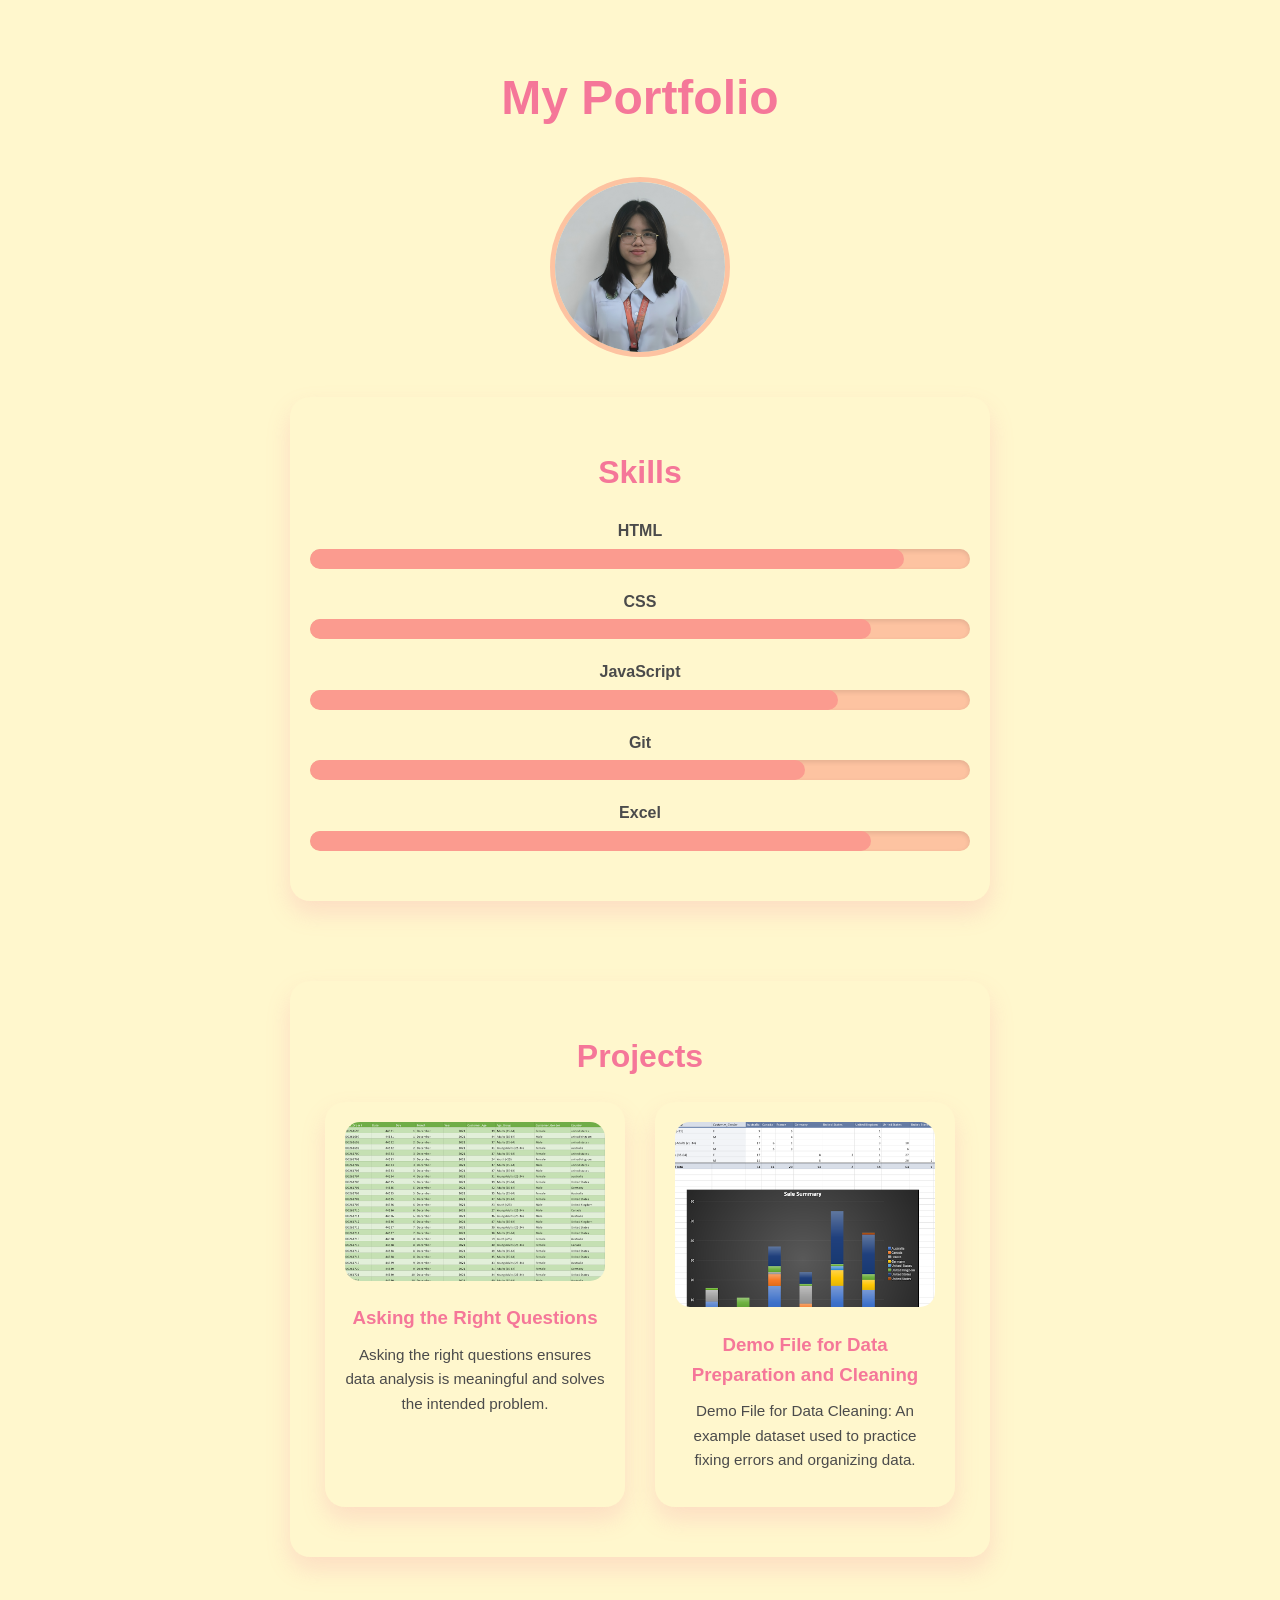
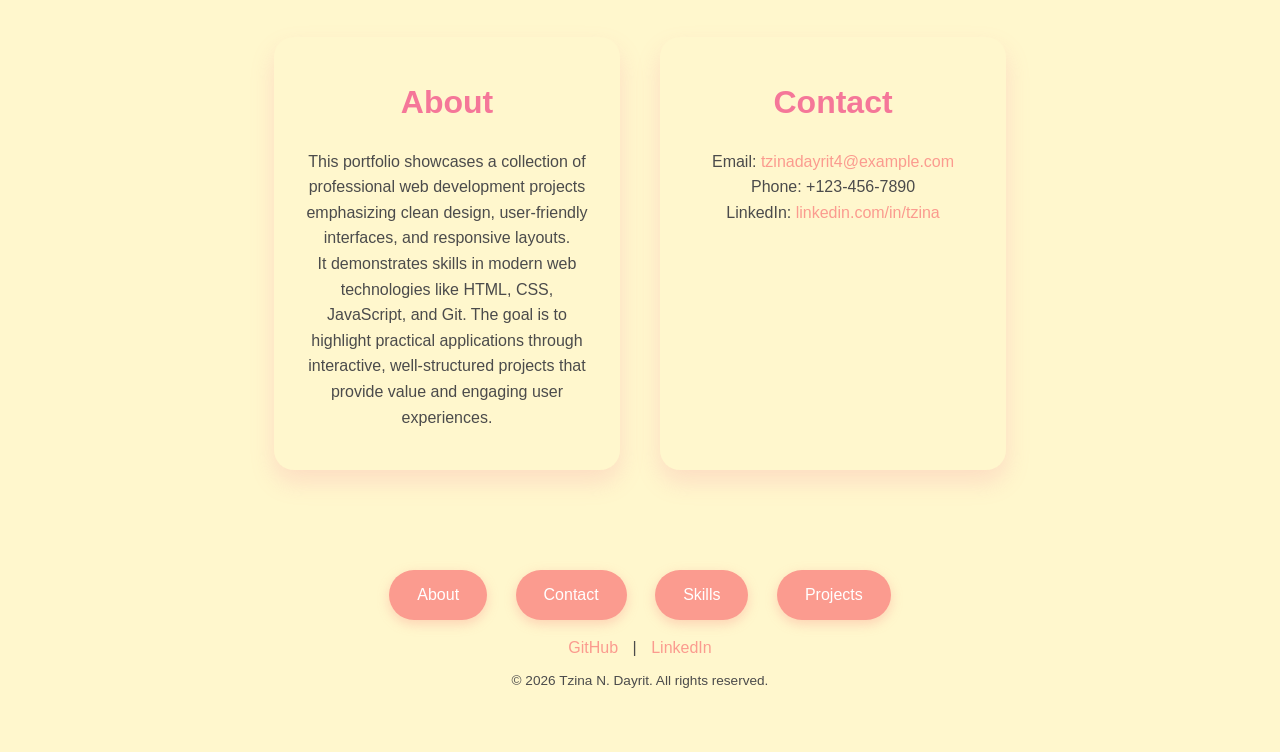
<file: index.html>
<!DOCTYPE html>
<html lang="en">
<head>
<meta charset="UTF-8">
<meta name="viewport" content="width=device-width, initial-scale=1.0">
<title>Tzina Portfolio</title>
<link rel="stylesheet" href="style.css">
</head>
<body>

  <!-- Logo -->
  <h1 class="logo">My Portfolio</h1>

  <!-- Profile Picture -->
  <img src="tzina.png" alt="Profile Picture" class="profile-pic" id="profilePic">

  <!-- Bio Section -->
  <div class="bio-container" id="bioContainer">
    <div class="bio">
      <p>Hi, I’m <strong>Tzina N. Dayrit</strong>, a web developer passionate about creating clean, user-friendly interfaces.</p>
      <p>Skilled in HTML, CSS, JavaScript, Git, and Excel, I focus on building interactive and responsive web applications that provide real value to users.</p>
      <p>My goal is to continuously improve my technical and design skills while delivering professional, high-quality projects.</p>
    </div>
  </div>

  <!-- Skills Section -->
  <section id="skills" class="section">
    <h2>Skills</h2>
    <div class="skills-container" id="skillsContainer">
      <div class="skill">
        <p>HTML</p>
        <div class="skill-bar"><div style="width:90%"></div></div>
      </div>
      <div class="skill">
        <p>CSS</p>
        <div class="skill-bar"><div style="width:85%"></div></div>
      </div>
      <div class="skill">
        <p>JavaScript</p>
        <div class="skill-bar"><div style="width:80%"></div></div>
      </div>
      <div class="skill">
        <p>Git</p>
        <div class="skill-bar"><div style="width:75%"></div></div>
      </div>
      <div class="skill">
        <p>Excel</p>
        <div class="skill-bar"><div style="width:85%"></div></div>
      </div>
    </div>
  </section>

  <!-- Projects Section -->
  <section id="projects" class="section">
    <h2>Projects</h2>
    <div class="projects-container">
      <a href="project.html" class="project-card">
        <img src="1.png" alt="Excel Project 1">
        <h3>Asking the Right Questions</h3>
        <p>Asking the right questions ensures data analysis is meaningful and solves the intended problem.</p>
      </a>

      <a href="project.html" class="project-card">
        <img src="2.png" alt="Excel Project 2">
        <h3>Demo File for Data Preparation and Cleaning</h3>
        <p>Demo File for Data Cleaning: An example dataset used to practice fixing errors and organizing data.</p>
      </a>
    </div>
  </section>

  <!-- About & Contact Side by Side -->
  <div class="info-container">
    <section id="about" class="section">
      <h2>About</h2>
      <p>This portfolio showcases a collection of professional web development projects emphasizing clean design, user-friendly interfaces, and responsive layouts.</p>
      <p>It demonstrates skills in modern web technologies like HTML, CSS, JavaScript, and Git. The goal is to highlight practical applications through interactive, well-structured projects that provide value and engaging user experiences.</p>
    </section>

    <section id="contact" class="section">
      <h2>Contact</h2>
      <p>Email: <a href="mailto:tzinadayrit4@example.com">tzinadayrit4@example.com</a></p>   
         <p>Phone: +123-456-7890</p>
      <p>LinkedIn: <a href="https://linkedin.com/in/tzina" target="_blank" rel="noopener noreferrer">linkedin.com/in/tzina</a></p>
    </section>
  </div>

  <!-- Footer -->
  <footer class="footer">
    <div class="footer-links">
      <a href="#about" class="footer-btn">About</a>
      <a href="#contact" class="footer-btn">Contact</a>
      <a href="#skills" class="footer-btn">Skills</a>
      <a href="#projects" class="footer-btn">Projects</a>
    </div>
    <div class="social-links">
      <a href="https://github.com/tzinadayrit/my_portfolio.git" target="_blank">GitHub</a> |
      <a href="https://linkedin.com/in/tzina" target="_blank">LinkedIn</a>
    </div>
    <p class="footer-text">&copy; 2026 Tzina N. Dayrit. All rights reserved.</p>
  </footer>

  <!-- JavaScript -->
  <script>
    // Toggle bio visibility
    const profilePic = document.getElementById('profilePic');
    const bioContainer = document.getElementById('bioContainer');
    profilePic.addEventListener('click', () => {
      bioContainer.classList.toggle('show');
      profilePic.style.transform = bioContainer.classList.contains('show') ? 'scale(1.1)' : 'scale(1)';
    });

    // Smooth scroll for footer buttons
    document.querySelectorAll('.footer-btn').forEach(btn => {
      btn.addEventListener('click', e => {
        e.preventDefault();
        const target = document.querySelector(btn.getAttribute('href'));
        if (target) target.scrollIntoView({ behavior: 'smooth' });
      });
    });

    // Animate skill bars when scrolled into view
    const skillsContainer = document.getElementById('skillsContainer');
    const skillObserver = new IntersectionObserver(entries => {
      entries.forEach(entry => {
        if (entry.isIntersecting) {
          skillsContainer.classList.add('animate');
        }
      });
    }, { threshold: 0.5 });
    skillObserver.observe(skillsContainer);
  </script>

</body>
</html>
</file>
<file: style.css>
/* ================== ORIGINAL STYLES KEPT ================== */
/* Reset and global styles */
* {
    margin: 0;
    padding: 0;
    box-sizing: border-box;
}

body {
    font-family: 'Arial', sans-serif;
    background: #FFF7CD;
    color: #4b4b4b;
    display: flex;
    flex-direction: column;
    align-items: center;
    justify-content: flex-start;
    min-height: 100vh;
    padding: 60px 20px;
    line-height: 1.6;
}

/* Logo */
.logo {
    font-size: 48px;
    font-weight: bold;
    color: #F57799;
    margin-bottom: 40px;
    cursor: default;
    transition: transform 0.3s, color 0.3s;
    text-decoration: none;
}

.logo:hover {
    color: #FB9B8F;
    transform: scale(1.05);
}

/* Profile picture */
.profile-pic {
    width: 180px;
    height: 180px;
    border-radius: 50%;
    object-fit: cover;
    cursor: pointer;
    border: 5px solid #FDC3A1;
    transition: transform 0.3s, box-shadow 0.3s;
}

.profile-pic:hover {
    transform: scale(1.05);
    box-shadow: 0 10px 20px rgba(245, 119, 153, 0.4);
}

/* Bio container */
.bio-container {
    max-width: 600px;
    text-align: center;
    margin-top: 30px;
    display: none;
    transition: all 0.4s ease;
}

.bio-container.show {
    display: block;
}

.bio {
    background: #FFF7CD;
    padding: 30px 35px;
    border-radius: 20px;
    box-shadow: 0 12px 25px rgba(245, 119, 153, 0.2);
    font-size: 16px;
    color: #4b4b4b;
    line-height: 1.7;
}

.bio p {
    margin: 15px 0;
}

/* Projects button */
.projects-btn {
    display: inline-block;
    margin-top: 20px;
    padding: 14px 32px;
    background: #FB9B8F;
    color: white;
    font-size: 16px;
    border-radius: 25px;
    text-decoration: none;
    box-shadow: 0 4px 12px rgba(251, 155, 143, 0.4);
    transition: all 0.3s;
}

.projects-btn:hover {
    background: #F57799;
    transform: translateY(-2px);
    box-shadow: 0 6px 18px rgba(245, 119, 153, 0.6);
}

/* Footer */
.footer {
    margin-top: 60px;
    width: 100%;
    text-align: center;
}

.footer-links {
    margin-bottom: 15px;
}

.footer-btn {
    display: inline-block;
    margin: 0 12px;
    padding: 12px 28px;
    background: #FB9B8F;
    color: white;
    font-size: 16px;
    font-weight: 500;
    border-radius: 50px;
    text-decoration: none;
    box-shadow: 0 4px 12px rgba(251, 155, 143, 0.4);
    transition: all 0.3s ease;
}

.footer-btn:hover {
    background: #F57799;
    transform: translateY(-2px);
    box-shadow: 0 6px 18px rgba(245, 119, 153, 0.6);
}

.footer-text {
    font-size: 0.85rem;
    color: #4b4b4b;
}

/* About, Contact, Skills, Projects sections */
.section {
    max-width: 700px;
    width: 100%;
    padding: 50px 20px;
    text-align: center;
    background: #FFF7CD;
    border-radius: 20px;
    box-shadow: 0 12px 25px rgba(245, 119, 153, 0.2);
    margin: 40px auto;
}

.section h2 {
    font-size: 2rem;
    color: #F57799;
    margin-bottom: 20px;
}

.section p {
    font-size: 1rem;
    color: #4b4b4b;
    line-height: 1.6;
}

.section a {
    color: #FB9B8F;
    text-decoration: none;
    transition: color 0.3s ease;
}

.section a:hover {
    color: #F57799;
    text-decoration: underline;
}

/* ------------------ Enhanced Styles ------------------ */

/* Skills Section */
.skills-container {
  display: flex;
  flex-direction: column;
  gap: 20px;
  margin-top: 20px;
}

.skill p {
  margin-bottom: 5px;
  font-weight: bold;
}

.skill-bar {
  width: 100%;
  background: #FDC3A1;
  border-radius: 15px;
  overflow: hidden;
  height: 20px;
  box-shadow: inset 0 2px 5px rgba(0,0,0,0.1);
}

.skill-bar div {
  height: 100%;
  background: #FB9B8F;
  border-radius: 15px;
  width: 0;
  transition: width 1.5s ease-in-out;
}

.skills-container.animate .skill-bar div {
  width: inherit;
}

/* Projects Section */
.projects-container {
  display: flex;
  flex-wrap: wrap;
  justify-content: center;
  gap: 30px;
  margin-top: 20px;
}

.project-card {
  background: #FFF7CD;
  padding: 20px;
  border-radius: 20px;
  box-shadow: 0 12px 25px rgba(245, 119, 153, 0.2);
  width: 300px;
  text-align: center;
  transition: transform 0.3s, box-shadow 0.3s;
}

.project-card:hover {
  transform: translateY(-5px) scale(1.02);
  box-shadow: 0 16px 30px rgba(245, 119, 153, 0.3);
}

.project-card img {
  width: 100%;
  border-radius: 15px;
  margin-bottom: 15px;
  transition: transform 0.3s;
}

.project-card img:hover {
  transform: scale(1.05);
}

/* Info container (About & Contact side by side) */
.info-container {
  display: flex;
  justify-content: center;
  gap: 40px;
  flex-wrap: wrap;
  margin: 40px 0;
}

.info-container .section {
  flex: 1 1 300px;
  max-width: 400px;
  padding: 40px 25px;
  margin: 0;
  transition: transform 0.3s, box-shadow 0.3s;
}

.info-container .section:hover {
  transform: translateY(-5px);
  box-shadow: 0 16px 30px rgba(245, 119, 153, 0.15);
}

/* Social Links */
.social-links {
  margin: 10px 0;
}

.social-links a {
  color: #FB9B8F;
  text-decoration: none;
  margin: 0 10px;
  position: relative;
  transition: color 0.3s;
}

.social-links a::after {
  content: '';
  position: absolute;
  width: 0%;
  height: 2px;
  bottom: -2px;
  left: 0;
  background-color: #F57799;
  transition: width 0.3s;
}

.social-links a:hover::after {
  width: 100%;
}

.social-links a:hover {
  color: #F57799;
}

/* Responsive */
@media (max-width: 768px) {
  .logo { font-size: 36px; }
  .profile-pic { width: 140px; height: 140px; }
  .bio { padding: 20px 25px; }
  .projects-btn, .footer-btn { padding: 12px 24px; font-size: 14px; }
  .section { padding: 30px 15px; }
  .section h2 { font-size: 1.5rem; }

  .skills-container { gap: 15px; }
  .projects-container { gap: 20px; }
  .info-container { flex-direction: column; gap: 30px; align-items: center; }
  .info-container .section, .project-card { width: 90%; }
}

/* Projects Section (Excel Projects) */
.project-card {
  display: block;
  text-decoration: none;
  color: inherit;
  background: #FFF7CD;
  padding: 20px;
  border-radius: 20px;
  box-shadow: 0 12px 25px rgba(245, 119, 153, 0.2);
  width: 300px;
  text-align: center;
  transition: transform 0.3s, box-shadow 0.3s;
}

.project-card:hover {
  transform: translateY(-5px) scale(1.02);
  box-shadow: 0 16px 30px rgba(245, 119, 153, 0.3);
}

.project-card img {
  width: 100%;
  border-radius: 15px;
  margin-bottom: 15px;
  transition: transform 0.3s;
}

.project-card img:hover {
  transform: scale(1.05);
}

.project-card h3 {
  color: #F57799;
  margin-bottom: 10px;
}

.project-card p {
  color: #4b4b4b;
  font-size: 0.95rem;
  margin-bottom: 15px;
}
</file>
